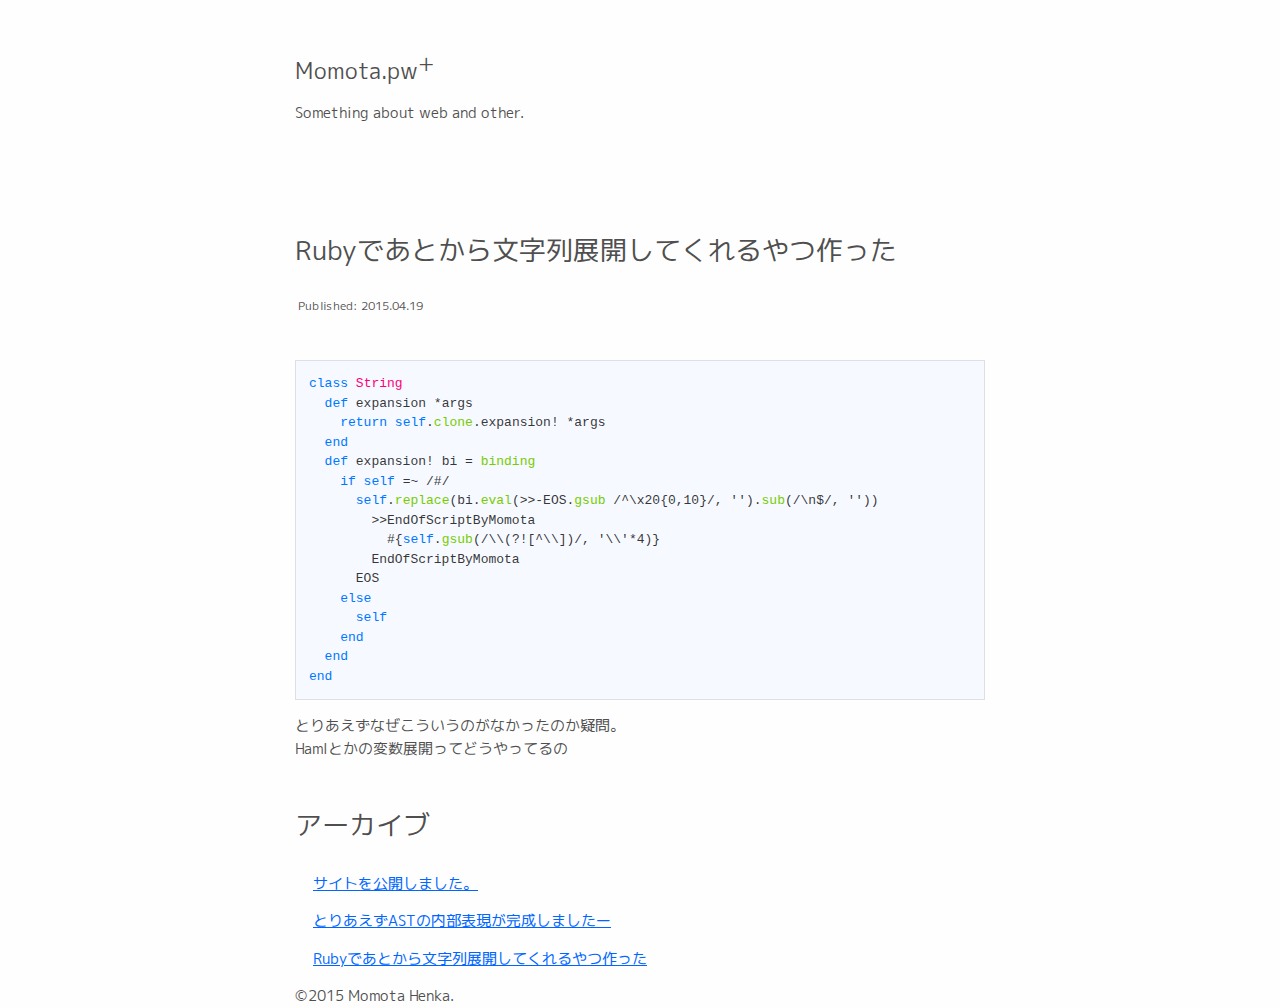
<file: index.html>
<!DOCTYPE html>
<html>
  <head>
    <meta charset="utf-8" />
    <title>Momota.pw&#8314;</title>
    <link rel="stylesheet" href="style.css" />
    <meta name="theme-color" content="#00ff00">
  </head>
  <body>
    <header class="global-header">
      <h1 class="title"><a href="index.html">Momota.pw<sup>+</sup></a></h1>
      <p>Something about web and other.</p>
    </header>
    <article class="main">
      <header>
        <h2>Rubyであとから文字列展開してくれるやつ作った</h2>
        <dl>
          <dt>Published</dt>
          <dd><time datetime="2015-04-19">2015.04.19</time></dd>
        </dl>
      </header>
      <main>
        <pre><code class="language-Ruby"
          ><b class="blue">class</b> <b class="red">String</b><br
         />  <b class="blue">def</b> expansion *args<br
         />    <b class="blue">return self</b>.<b class="green">clone</b>.expansion! *args<br
         />  <b class="blue">end</b><br
         />  <b class="blue">def</b> expansion! bi = <b class="green">binding</b><br
         />    <b class="blue">if self</b> =~ /#/<br
         />      <b class="blue">self</b>.<b class="green">replace</b><!--
        -->(bi.<b class="green">eval</b>(&gt;&gt;-EOS.<!--
        --><b class="green">gsub</b> /^\x20{0,10}/, '').<b class="green">sub</b>(/\n$/, ''))<br
         />        &gt;&gt;EndOfScriptByMomota<br
         />          #{<b class="blue">self</b>.<b class="green">gsub</b>(/\\(?![^\\])/, '\\'*4)}<br
         />        EndOfScriptByMomota<br
         />      EOS<br
         />    <b class="blue">else</b><br
         />      <b class="blue">self</b><br
         />    <b class="blue">end</b><br
         />  <b class="blue">end</b><br
         /><b class="blue">end</b></code></pre>
        <p>とりあえずなぜこういうのがなかったのか疑問。<br />
        Hamlとかの変数展開ってどうやってるの</p>
      </main>
    </article>
    <nav>
      <h2>アーカイブ</h2>
      <ul>
        <li><a href="2015-04-01.html">サイトを公開しました。</a></li>
        <li><a href="2015-04-01-2.html">とりあえずASTの内部表現が完成しましたー</a></li>
        <li><a href="2015-04-19.html">Rubyであとから文字列展開してくれるやつ作った</a></li>
      </ul>
    </nav>
    <footer>©2015 Momota Henka.</footer>
  </body>
</html>
</file>
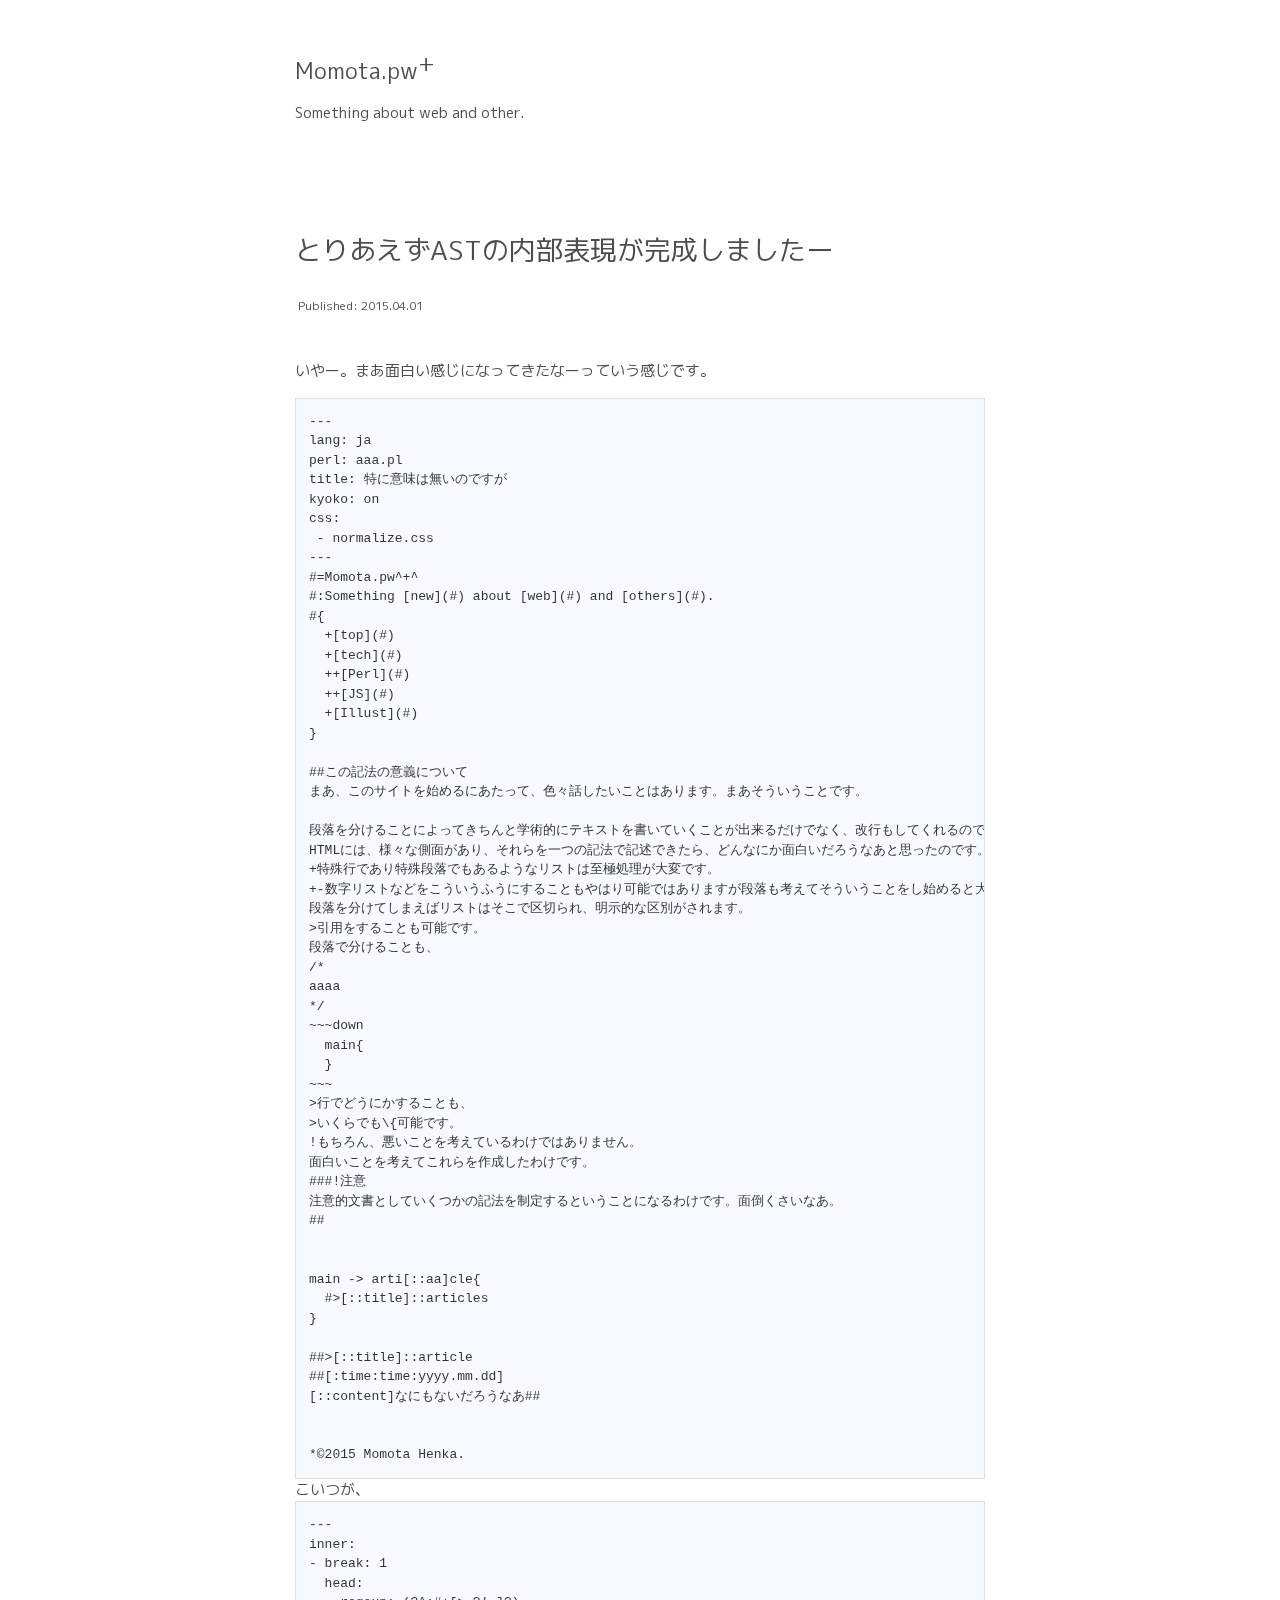
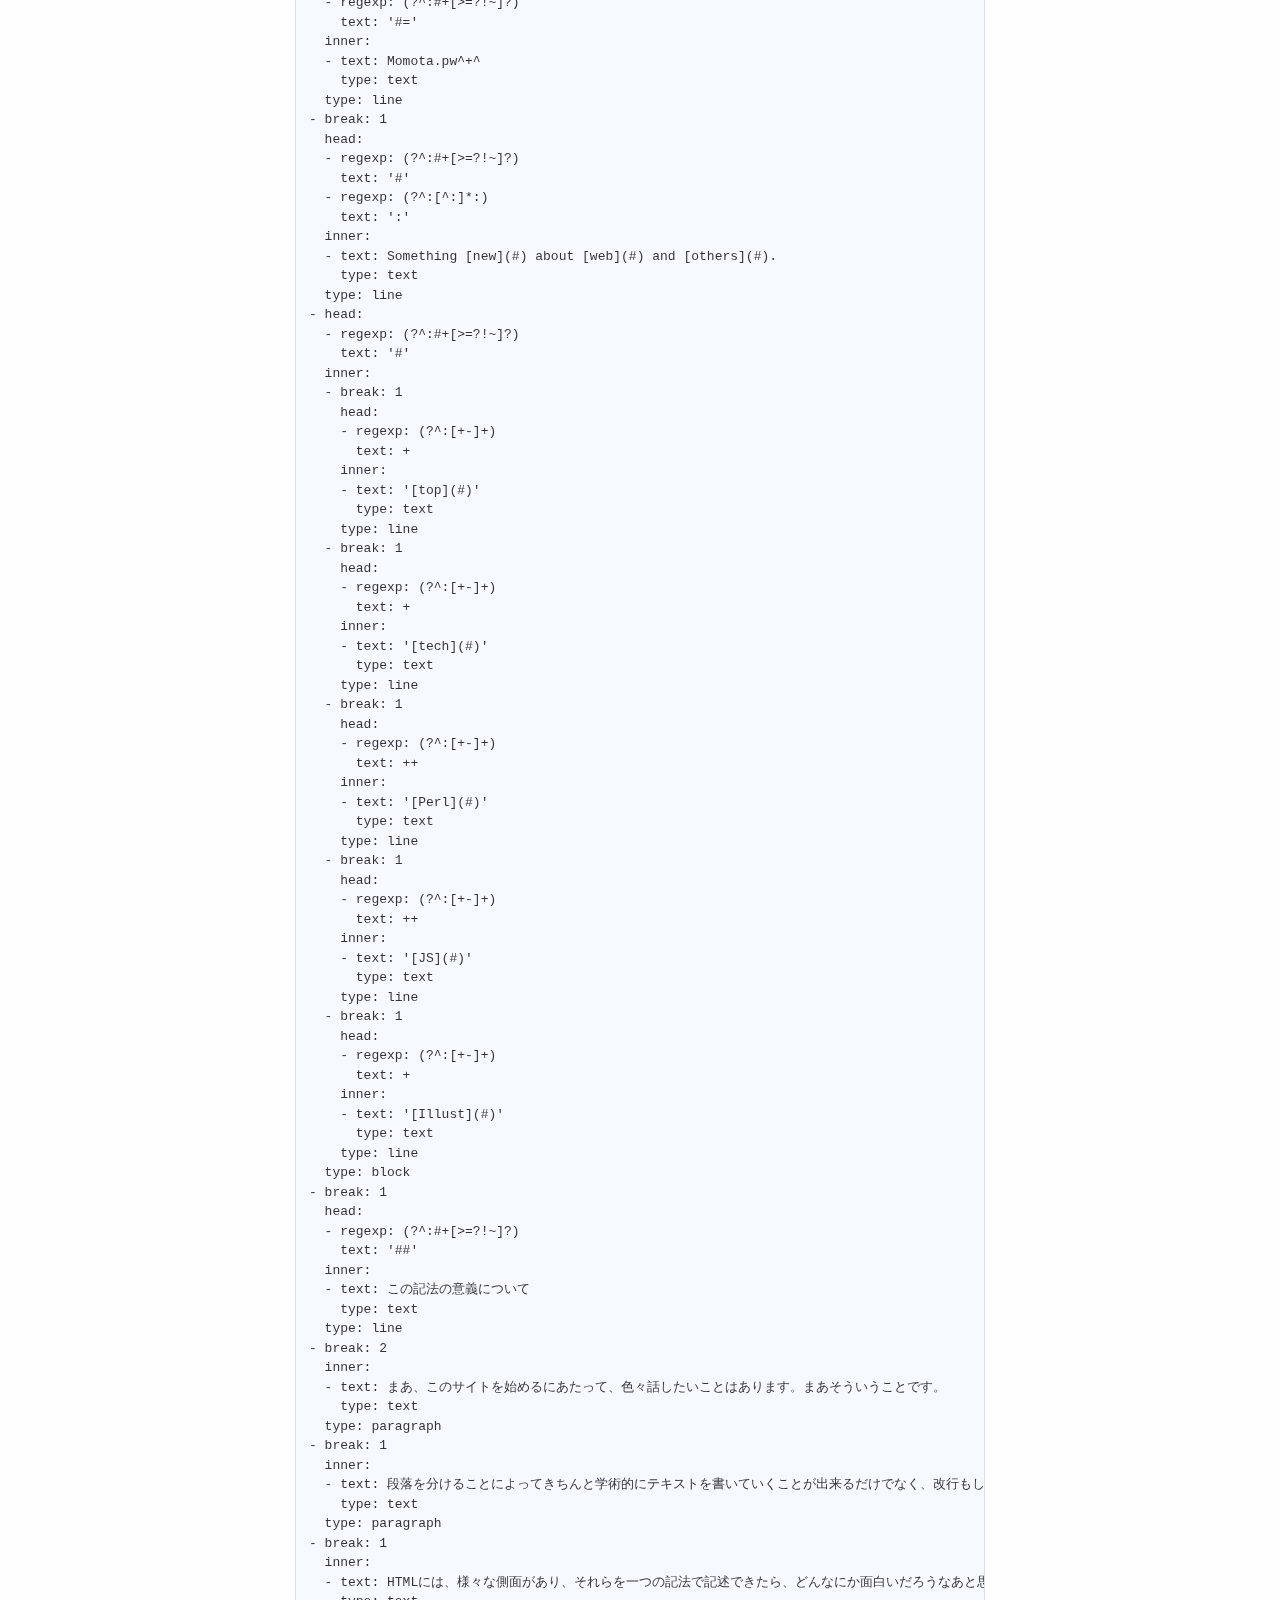
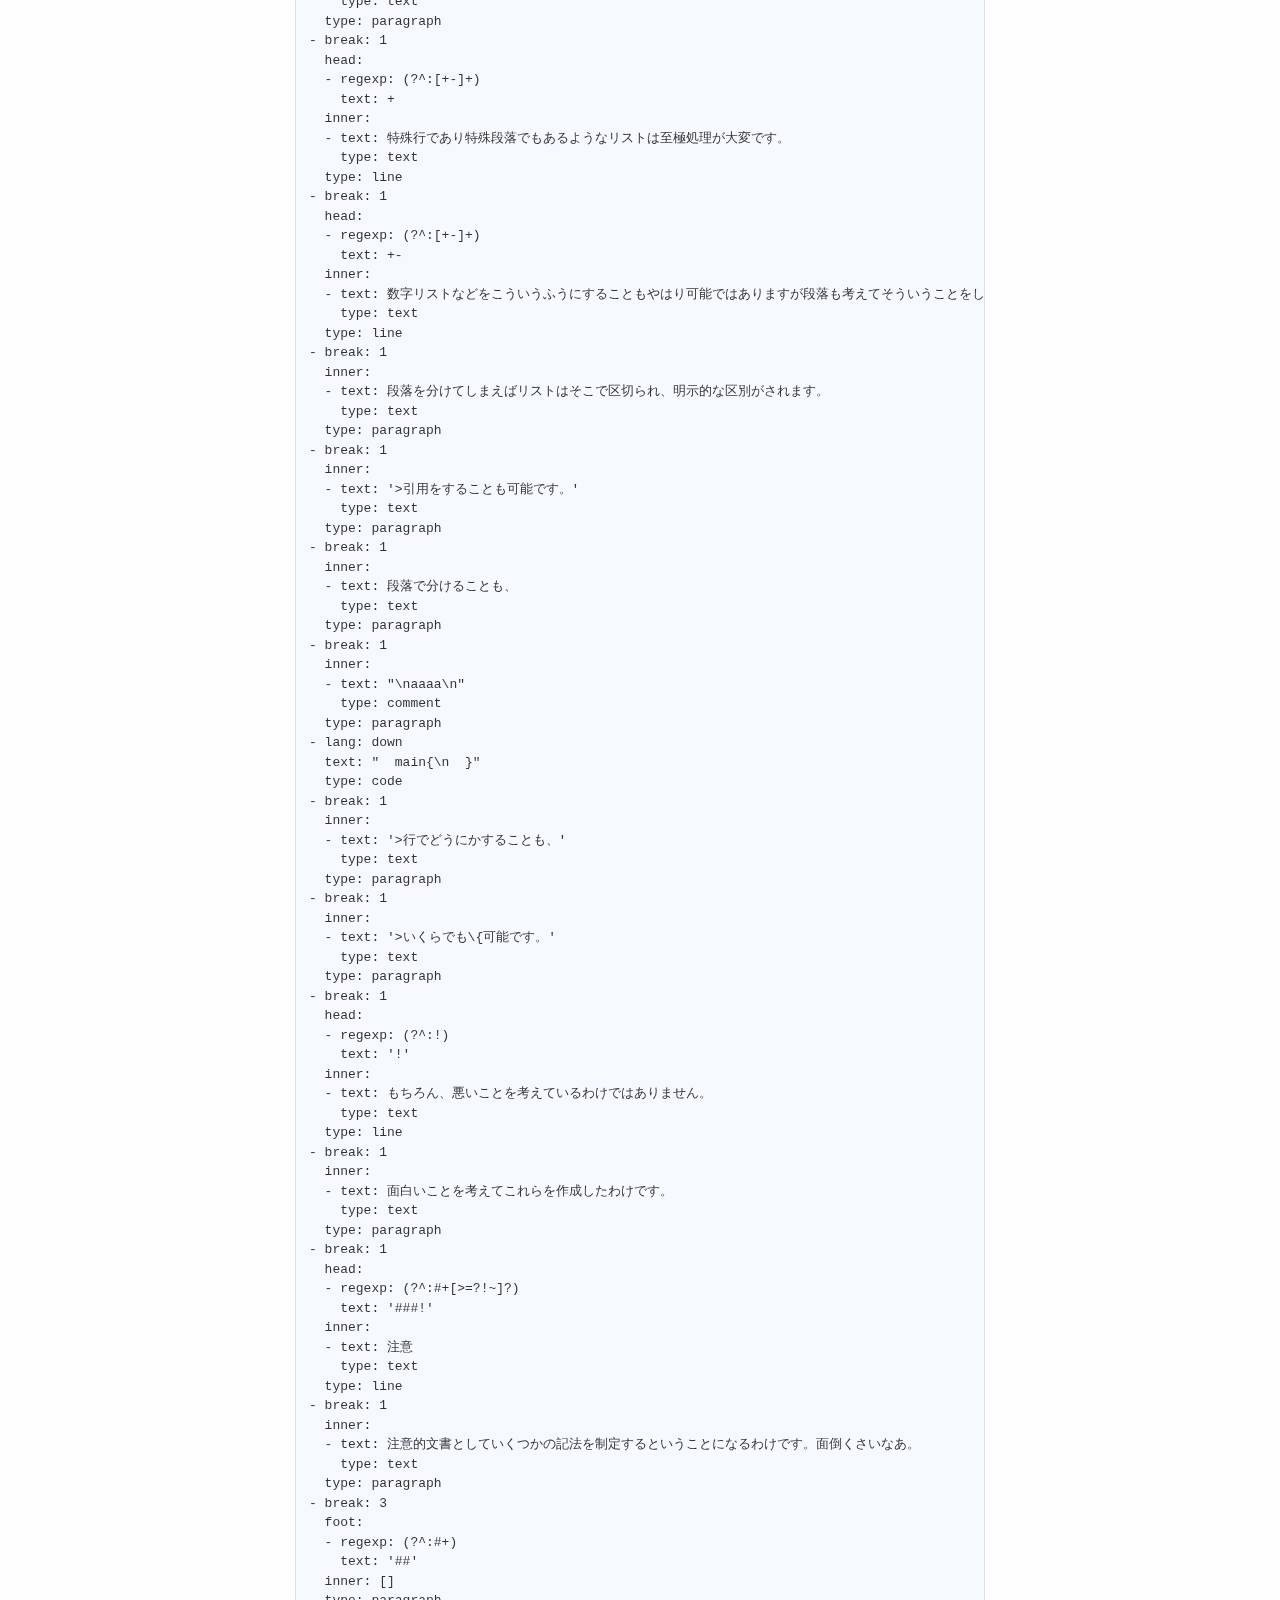
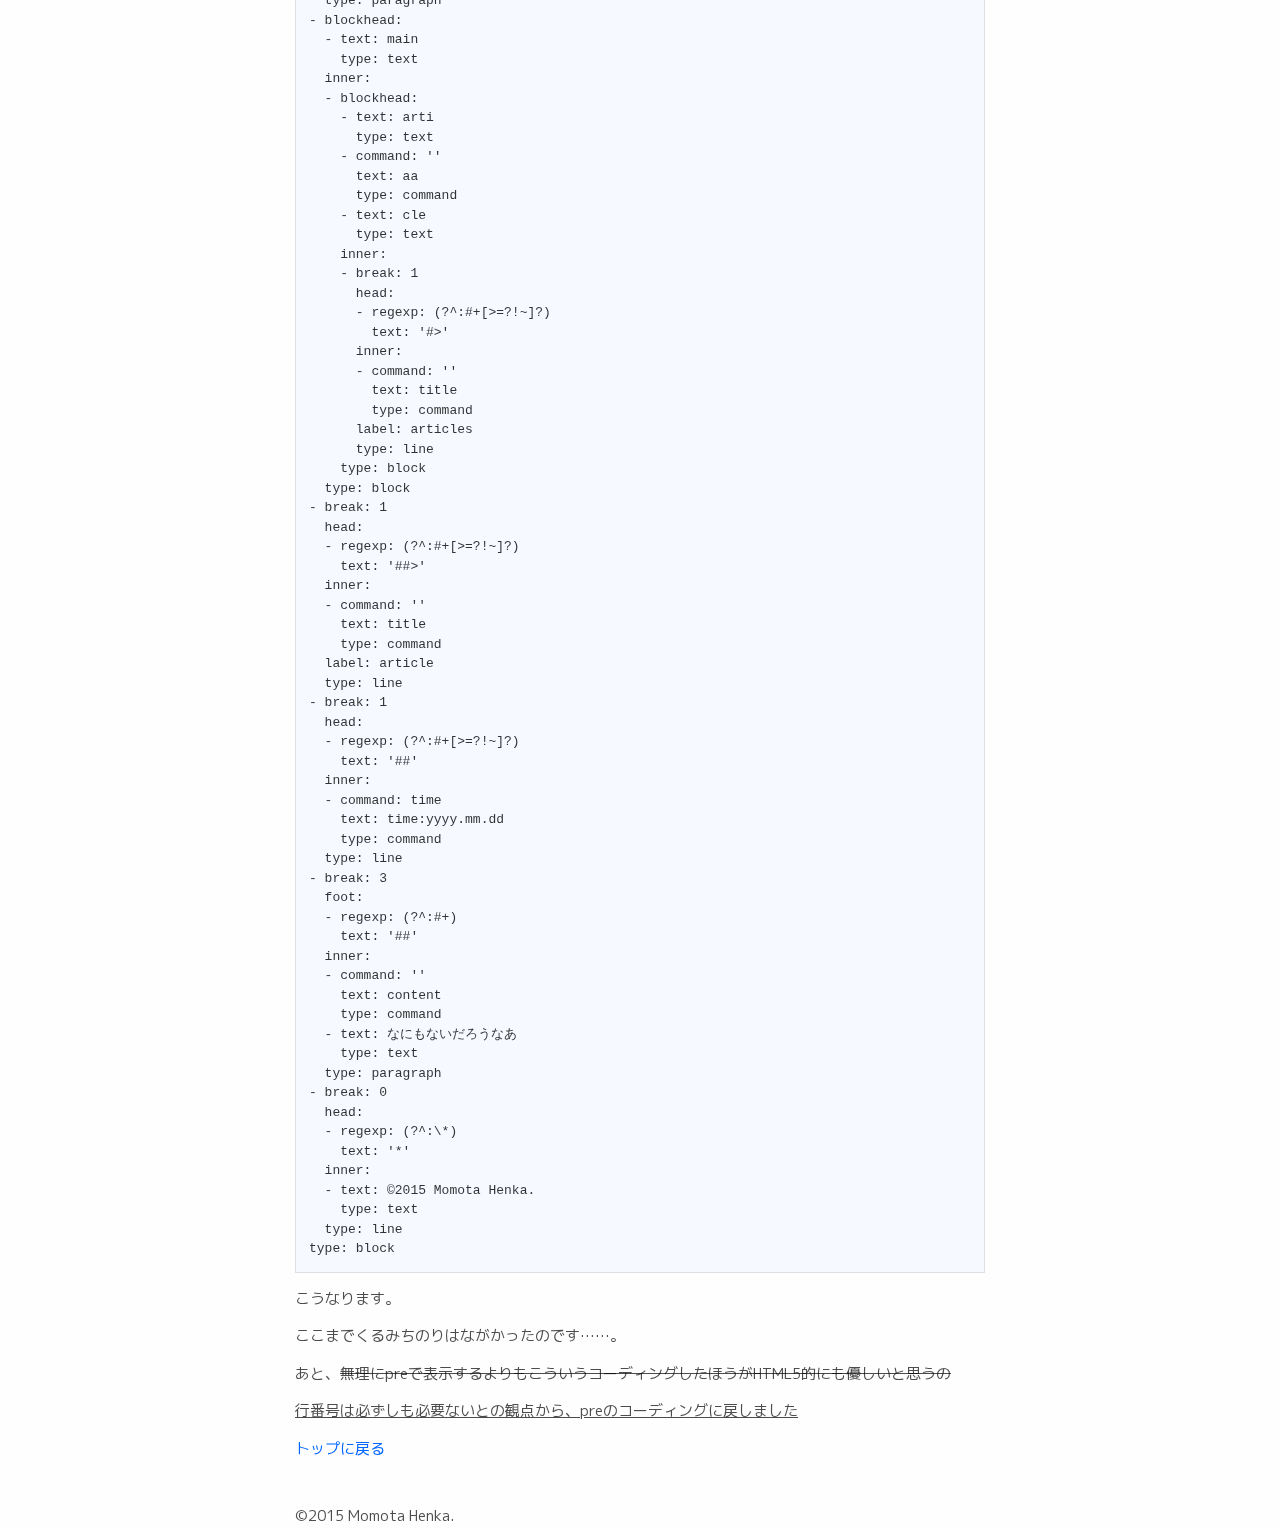
<file: 2015-04-01-2.html>
<!DOCTYPE html>
<html>
  <head>
    <meta charset="utf-8"  />
    <title>とりあえずASTの内部表現が完成しましたー - Momota.pw&#8314;</title>
    <link rel="stylesheet" href="style.css"  />
  </head>
  <body>
    <header class="global-header">
      <h1 class="title"><a href="index.html">Momota.pw<sup>+</sup></a></h1>
      <p>Something about web and other.</p>
    </header>
    <article class="main">
      <header>
        <h2>とりあえずASTの内部表現が完成しましたー</h2>
        <dl>
          <dt>Published</dt>
          <dd><time datetime="2015-04-01">2015.04.01</time></dd>
        </dl>
      </header>
      <main>
        <p>いやー。まあ面白い感じになってきたなーっていう感じです。</p>
        <pre><code
          >---<br
         />lang: ja<br
         />perl: aaa.pl<br
         />title: 特に意味は無いのですが<br
         />kyoko: on<br
         />css:<br
         /> - normalize.css<br
         />---<br
         />#=Momota.pw^+^<br
         />#:Something [new](#) about [web](#) and [others](#).<br
         />#{<br
         />  +[top](#)<br
         />  +[tech](#)<br
         />  ++[Perl](#)<br
         />  ++[JS](#)<br
         />  +[Illust](#)<br
         />}<br
         /><br
         />##この記法の意義について<br
         />まあ、このサイトを始めるにあたって、色々話したいことはあります。まあそういうことです。<br
         /><br
         />段落を分けることによってきちんと学術的にテキストを書いていくことが出来るだけでなく、改行もしてくれるので日本語的なサポートが可能になります。<br
         />HTMLには、様々な側面があり、それらを一つの記法で記述できたら、どんなにか面白いだろうなあと思ったのです。<br
         />+特殊行であり特殊段落でもあるようなリストは至極処理が大変です。<br
         />+-数字リストなどをこういうふうにすることもやはり可能ではありますが段落も考えてそういうことをし始めると大変になります。<br
         />段落を分けてしまえばリストはそこで区切られ、明示的な区別がされます。<br
         />&gt;引用をすることも可能です。<br
         />段落で分けることも、<br
         />/*<br
         />aaaa<br
         />*/<br
         />~~~down<br
         />  main{<br
         />  }<br
         />~~~<br
         />&gt;行でどうにかすることも、<br
         />&gt;いくらでも\{可能です。<br
         />!もちろん、悪いことを考えているわけではありません。<br
         />面白いことを考えてこれらを作成したわけです。<br
         />###!注意<br
         />注意的文書としていくつかの記法を制定するということになるわけです。面倒くさいなあ。<br
         />##<br
         /><br
         /><br
         />main -&gt; arti[::aa]cle{<br
         />  #&gt;[::title]::articles<br
         />}<br
         /><br
         />##&gt;[::title]::article<br
         />##[:time:time:yyyy.mm.dd]<br
         />[::content]なにもないだろうなあ##<br
         /><br
         /><br
         />*©2015 Momota Henka.</code></pre>
        こいつが、
        <pre><samp
          >---<br
         />inner:<br
         />- break: 1<br
         />  head:<br
         />  - regexp: (?^:#+[&gt;=?!~]?)<br
         />    text: '#='<br
         />  inner:<br
         />  - text: Momota.pw^+^<br
         />    type: text<br
         />  type: line<br
         />- break: 1<br
         />  head:<br
         />  - regexp: (?^:#+[&gt;=?!~]?)<br
         />    text: '#'<br
         />  - regexp: (?^:[^:]*:)<br
         />    text: ':'<br
         />  inner:<br
         />  - text: Something [new](#) about [web](#) and [others](#).<br
         />    type: text<br
         />  type: line<br
         />- head:<br
         />  - regexp: (?^:#+[&gt;=?!~]?)<br
         />    text: '#'<br
         />  inner:<br
         />  - break: 1<br
         />    head:<br
         />    - regexp: (?^:[+-]+)<br
         />      text: +<br
         />    inner:<br
         />    - text: '[top](#)'<br
         />      type: text<br
         />    type: line<br
         />  - break: 1<br
         />    head:<br
         />    - regexp: (?^:[+-]+)<br
         />      text: +<br
         />    inner:<br
         />    - text: '[tech](#)'<br
         />      type: text<br
         />    type: line<br
         />  - break: 1<br
         />    head:<br
         />    - regexp: (?^:[+-]+)<br
         />      text: ++<br
         />    inner:<br
         />    - text: '[Perl](#)'<br
         />      type: text<br
         />    type: line<br
         />  - break: 1<br
         />    head:<br
         />    - regexp: (?^:[+-]+)<br
         />      text: ++<br
         />    inner:<br
         />    - text: '[JS](#)'<br
         />      type: text<br
         />    type: line<br
         />  - break: 1<br
         />    head:<br
         />    - regexp: (?^:[+-]+)<br
         />      text: +<br
         />    inner:<br
         />    - text: '[Illust](#)'<br
         />      type: text<br
         />    type: line<br
         />  type: block<br
         />- break: 1<br
         />  head:<br
         />  - regexp: (?^:#+[&gt;=?!~]?)<br
         />    text: '##'<br
         />  inner:<br
         />  - text: この記法の意義について<br
         />    type: text<br
         />  type: line<br
         />- break: 2<br
         />  inner:<br
         />  - text: まあ、このサイトを始めるにあたって、色々話したいことはあります。まあそういうことです。<br
         />    type: text<br
         />  type: paragraph<br
         />- break: 1<br
         />  inner:<br
         />  - text: 段落を分けることによってきちんと学術的にテキストを書いていくことが出来るだけでなく、改行もしてくれるので日本語的なサポートが可能になります。<br
         />    type: text<br
         />  type: paragraph<br
         />- break: 1<br
         />  inner:<br
         />  - text: HTMLには、様々な側面があり、それらを一つの記法で記述できたら、どんなにか面白いだろうなあと思ったのです。<br
         />    type: text<br
         />  type: paragraph<br
         />- break: 1<br
         />  head:<br
         />  - regexp: (?^:[+-]+)<br
         />    text: +<br
         />  inner:<br
         />  - text: 特殊行であり特殊段落でもあるようなリストは至極処理が大変です。<br
         />    type: text<br
         />  type: line<br
         />- break: 1<br
         />  head:<br
         />  - regexp: (?^:[+-]+)<br
         />    text: +-<br
         />  inner:<br
         />  - text: 数字リストなどをこういうふうにすることもやはり可能ではありますが段落も考えてそういうことをし始めると大変になります。<br
         />    type: text<br
         />  type: line<br
         />- break: 1<br
         />  inner:<br
         />  - text: 段落を分けてしまえばリストはそこで区切られ、明示的な区別がされます。<br
         />    type: text<br
         />  type: paragraph<br
         />- break: 1<br
         />  inner:<br
         />  - text: '&gt;引用をすることも可能です。'<br
         />    type: text<br
         />  type: paragraph<br
         />- break: 1<br
         />  inner:<br
         />  - text: 段落で分けることも、<br
         />    type: text<br
         />  type: paragraph<br
         />- break: 1<br
         />  inner:<br
         />  - text: "\naaaa\n"<br
         />    type: comment<br
         />  type: paragraph<br
         />- lang: down<br
         />  text: "  main{\n  }"<br
         />  type: code<br
         />- break: 1<br
         />  inner:<br
         />  - text: '&gt;行でどうにかすることも、'<br
         />    type: text<br
         />  type: paragraph<br
         />- break: 1<br
         />  inner:<br
         />  - text: '&gt;いくらでも\{可能です。'<br
         />    type: text<br
         />  type: paragraph<br
         />- break: 1<br
         />  head:<br
         />  - regexp: (?^:!)<br
         />    text: '!'<br
         />  inner:<br
         />  - text: もちろん、悪いことを考えているわけではありません。<br
         />    type: text<br
         />  type: line<br
         />- break: 1<br
         />  inner:<br
         />  - text: 面白いことを考えてこれらを作成したわけです。<br
         />    type: text<br
         />  type: paragraph<br
         />- break: 1<br
         />  head:<br
         />  - regexp: (?^:#+[&gt;=?!~]?)<br
         />    text: '###!'<br
         />  inner:<br
         />  - text: 注意<br
         />    type: text<br
         />  type: line<br
         />- break: 1<br
         />  inner:<br
         />  - text: 注意的文書としていくつかの記法を制定するということになるわけです。面倒くさいなあ。<br
         />    type: text<br
         />  type: paragraph<br
         />- break: 3<br
         />  foot:<br
         />  - regexp: (?^:#+)<br
         />    text: '##'<br
         />  inner: []<br
         />  type: paragraph<br
         />- blockhead:<br
         />  - text: main<br
         />    type: text<br
         />  inner:<br
         />  - blockhead:<br
         />    - text: arti<br
         />      type: text<br
         />    - command: ''<br
         />      text: aa<br
         />      type: command<br
         />    - text: cle<br
         />      type: text<br
         />    inner:<br
         />    - break: 1<br
         />      head:<br
         />      - regexp: (?^:#+[&gt;=?!~]?)<br
         />        text: '#&gt;'<br
         />      inner:<br
         />      - command: ''<br
         />        text: title<br
         />        type: command<br
         />      label: articles<br
         />      type: line<br
         />    type: block<br
         />  type: block<br
         />- break: 1<br
         />  head:<br
         />  - regexp: (?^:#+[&gt;=?!~]?)<br
         />    text: '##&gt;'<br
         />  inner:<br
         />  - command: ''<br
         />    text: title<br
         />    type: command<br
         />  label: article<br
         />  type: line<br
         />- break: 1<br
         />  head:<br
         />  - regexp: (?^:#+[&gt;=?!~]?)<br
         />    text: '##'<br
         />  inner:<br
         />  - command: time<br
         />    text: time:yyyy.mm.dd<br
         />    type: command<br
         />  type: line<br
         />- break: 3<br
         />  foot:<br
         />  - regexp: (?^:#+)<br
         />    text: '##'<br
         />  inner:<br
         />  - command: ''<br
         />    text: content<br
         />    type: command<br
         />  - text: なにもないだろうなあ<br
         />    type: text<br
         />  type: paragraph<br
         />- break: 0<br
         />  head:<br
         />  - regexp: (?^:\*)<br
         />    text: '*'<br
         />  inner:<br
         />  - text: ©2015 Momota Henka.<br
         />    type: text<br
         />  type: line<br
         />type: block</samp></pre>
        <p>こうなります。</p>
        <p>ここまでくるみちのりはながかったのです……。</p>
        <p>あと、<del datetime="2015-08-21">無理にpreで表示するよりもこういうコーディングしたほうがHTML5的にも優しいと思うの</del></p>
        <p><ins datetime="2015-08-21">行番号は必ずしも必要ないとの観点から、preのコーディングに戻しました</ins></p>
      </main>
      <footer><a href="index.html">トップに戻る</a></footer>
    </article>
    <footer>©2015 Momota Henka.</footer>
  </body>
</html>
</file>
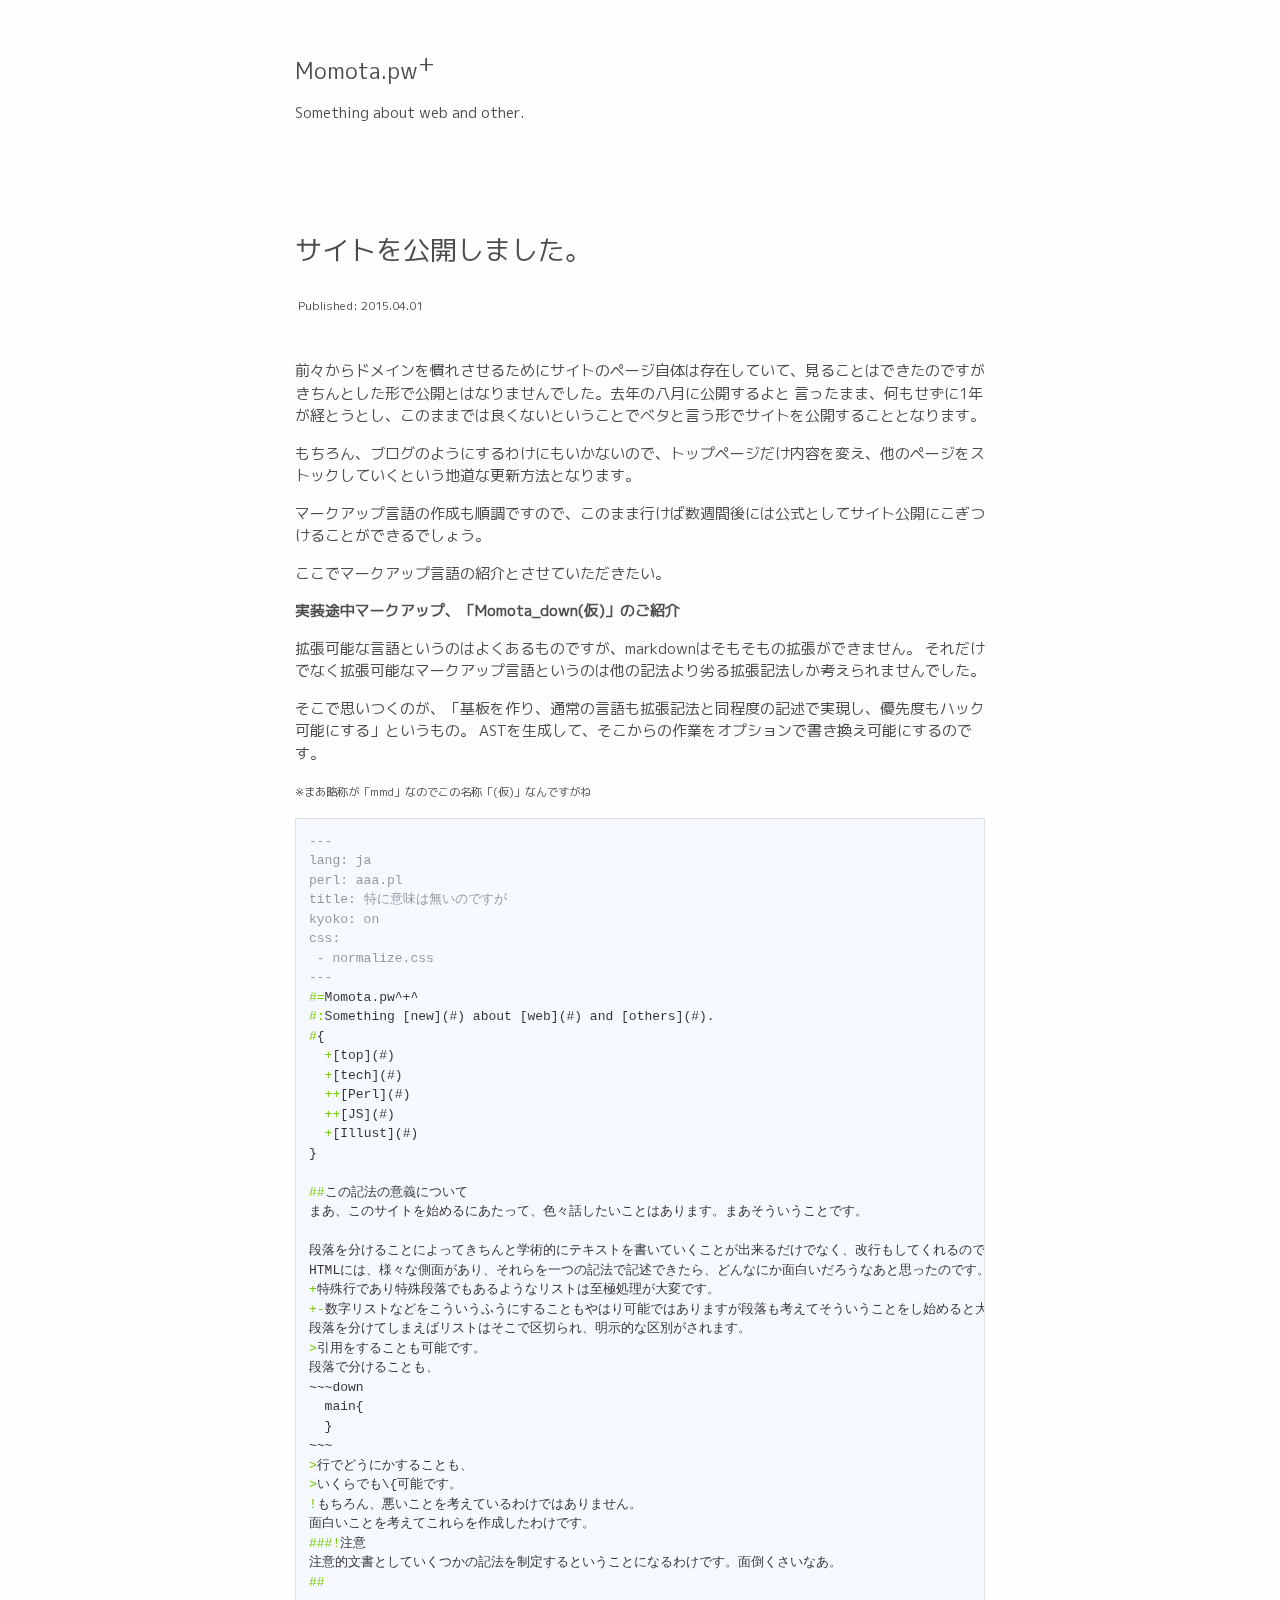
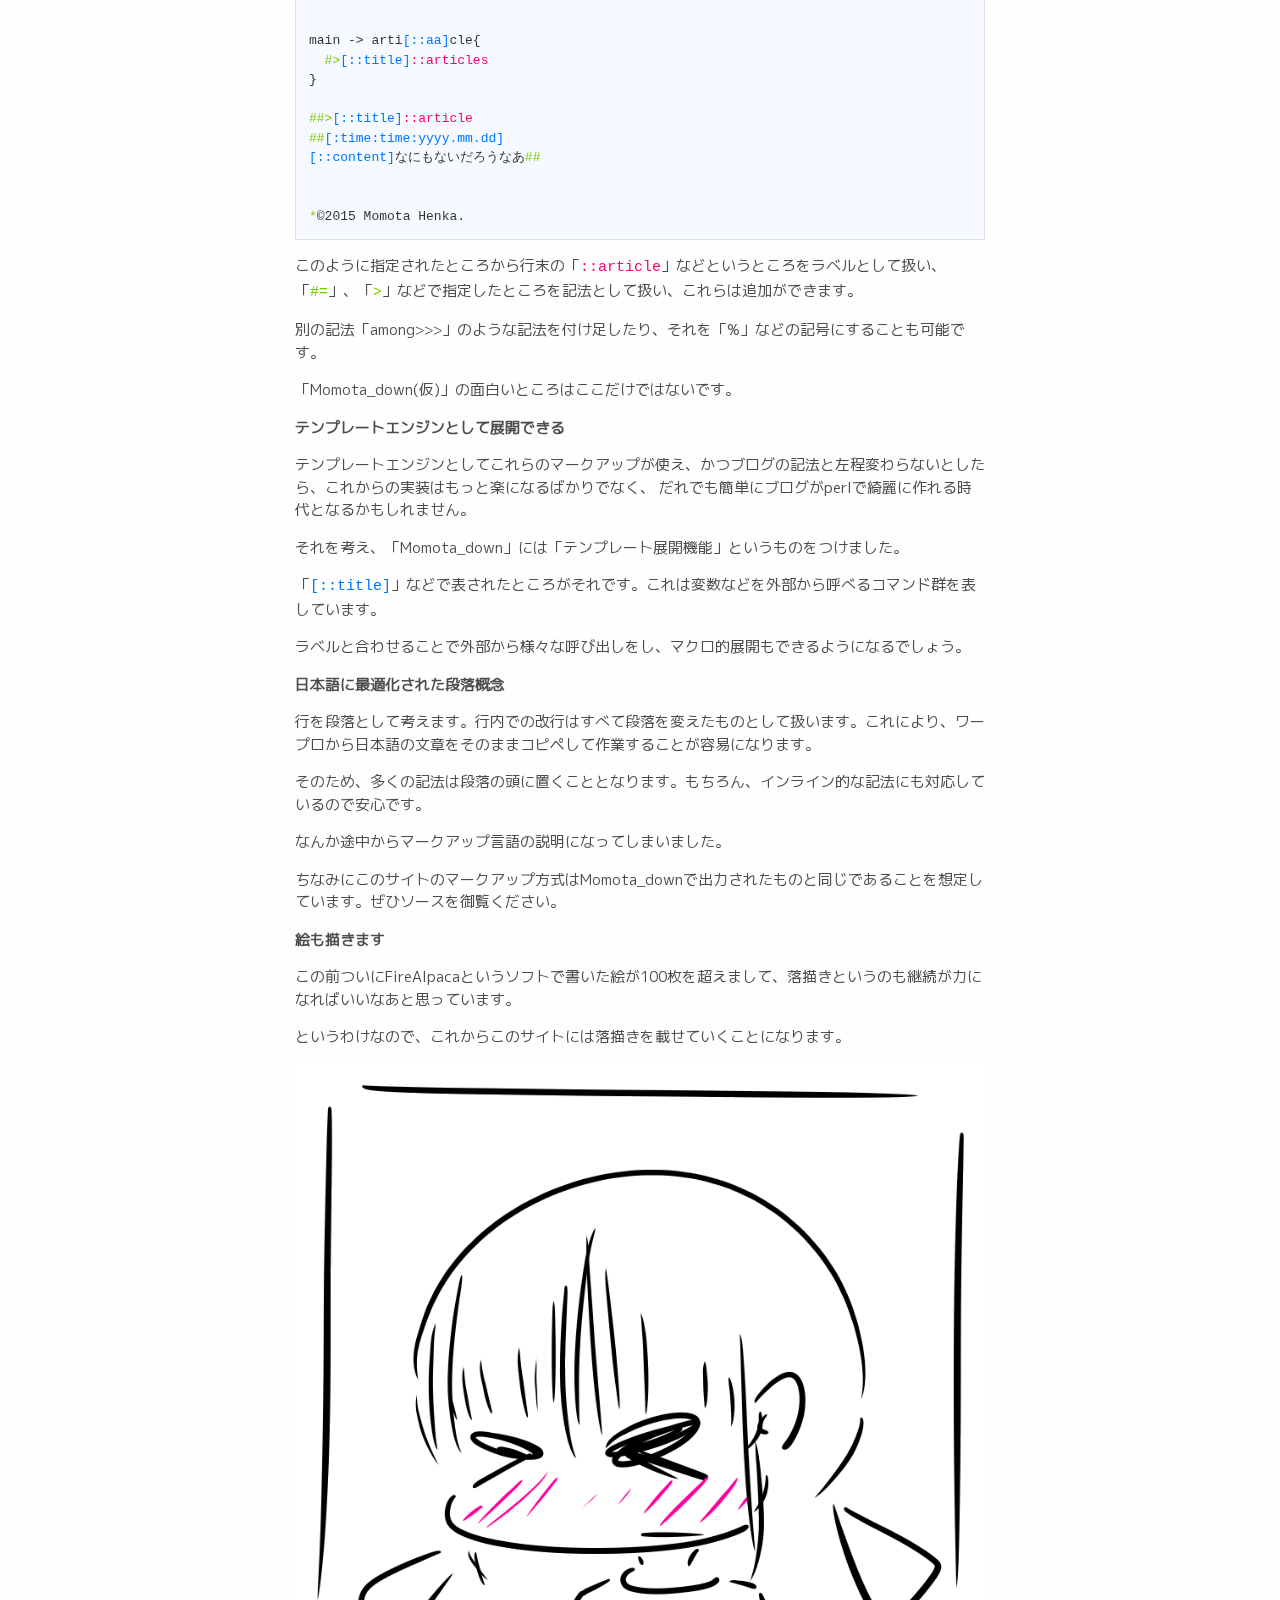
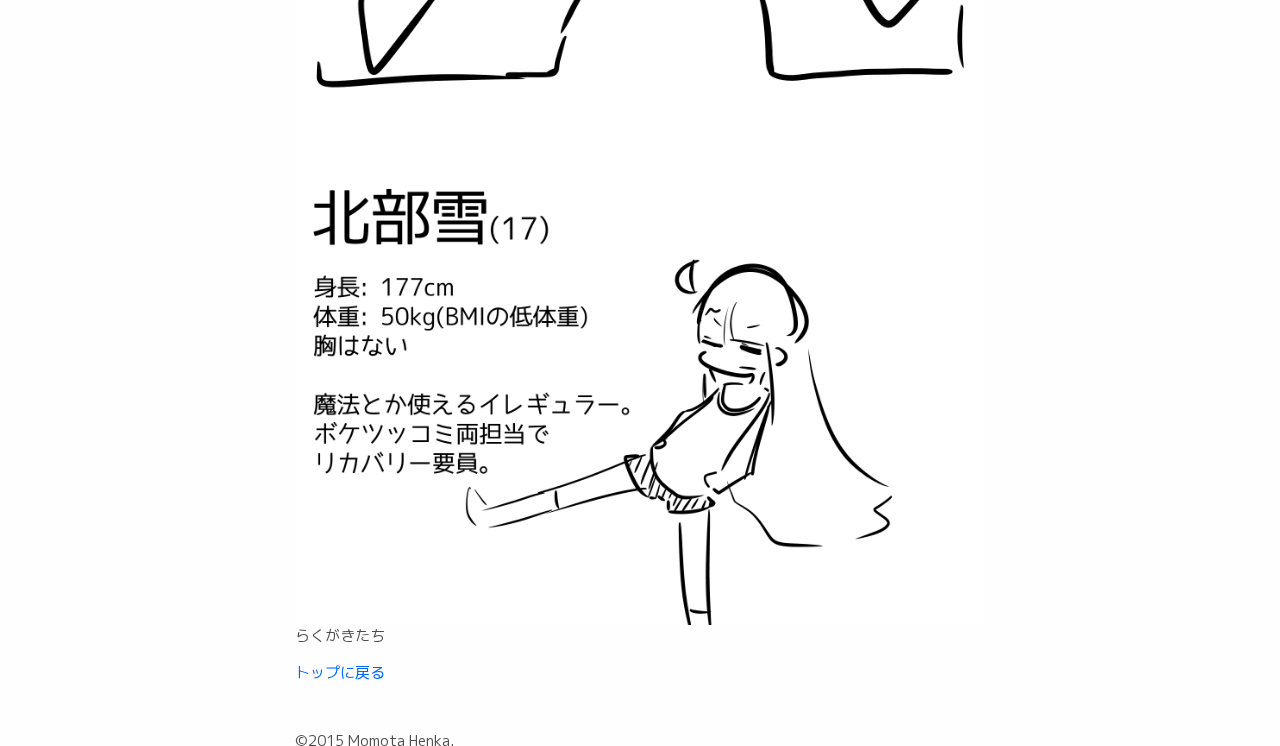
<file: 2015-04-01.html>
<!doctype html>
<html>
  <head>
    <meta charset="utf-8" />
    <title>サイトを公開しました。 - Momota.pw&#8314;</title>
    <link rel="stylesheet" href="style.css" />
  </head>
  <body>
    <header class="global-header">
      <h1 class="title"><a href="index.html">Momota.pw<sup>+</sup></a></h1>
      <p>Something about web and other.</p>
    </header>
    <article class="main">
      <header>
        <h2>サイトを公開しました。</h2>
        <dl>
          <dt>Published</dt>
          <dd><time datetime="2015-04-01">2015.04.01</time></dd>
        </dl>
      </header>
      <main>
        <p>前々からドメインを慣れさせるためにサイトのページ自体は存在していて、見ることはできたのですがきちんとした形で公開とはなりませんでした。去年の八月に公開するよと
        言ったまま、何もせずに1年が経とうとし、このままでは良くないということでベタと言う形でサイトを公開することとなります。</p>
        <p>もちろん、ブログのようにするわけにもいかないので、トップページだけ内容を変え、他のページをストックしていくという地道な更新方法となります。</p>
        <p>マークアップ言語の作成も順調ですので、このまま行けば数週間後には公式としてサイト公開にこぎつけることができるでしょう。</p>
        <p>ここでマークアップ言語の紹介とさせていただきたい。</p>
        <section>
          <h3>実装途中マークアップ、「Momota_down(仮)」のご紹介</h3>
          <p>拡張可能な言語というのはよくあるものですが、markdownはそもそもの拡張ができません。
          それだけでなく拡張可能なマークアップ言語というのは他の記法より劣る拡張記法しか考えられませんでした。</p>
          <p>そこで思いつくのが、「基板を作り、通常の言語も拡張記法と同程度の記述で実現し、優先度もハック可能にする」というもの。
          ASTを生成して、そこからの作業をオプションで書き換え可能にするのです。</p>
          <p><small>※まあ略称が「mmd」なのでこの名称「(仮)」なんですがね</small></p>
          <pre><code><b class=mark
            >---<br
           />lang: ja<br
           />perl: aaa.pl<br
           />title: 特に意味は無いのですが<br
           />kyoko: on<br
           />css:<br
           /> - normalize.css<br
           />---</b><br
           /><b class=green>#=</b>Momota.pw^+^<br
           /><b class=green>#:</b>Something [new](#) about [web](#) and [others](#).<br
           /><b class=green>#</b>{<br
           />  <b class=green>+</b>[top](#)<br
           />  <b class=green>+</b>[tech](#)<br
           />  <b class=green>++</b>[Perl](#)<br
           />  <b class=green>++</b>[JS](#)<br
           />  <b class=green>+</b>[Illust](#)<br
           />}<br
           /><br
           /><b class=green>##</b>この記法の意義について<br
           />まあ、このサイトを始めるにあたって、色々話したいことはあります。まあそういうことです。<br
           /><br
           />段落を分けることによってきちんと学術的にテキストを書いていくことが出来るだけでなく、改行もしてくれるので日本語的なサポートが可能になります。<br
           />HTMLには、様々な側面があり、それらを一つの記法で記述できたら、どんなにか面白いだろうなあと思ったのです。<br
           /><b class=green>+</b>特殊行であり特殊段落でもあるようなリストは至極処理が大変です。<br
           /><b class=green>+-</b>数字リストなどをこういうふうにすることもやはり可能ではありますが段落も考えてそういうことをし始めると大変になります。<br
           />段落を分けてしまえばリストはそこで区切られ、明示的な区別がされます。<br
           /><b class=green>></b>引用をすることも可能です。<br
           />段落で分けることも、<br
           />~~~down<br
           />  main{<br
           />  }<br
           />~~~<br
           /><b class=green>></b>行でどうにかすることも、<br
           /><b class=green>></b>いくらでも\{可能です。<br
           /><b class=green>!</b>もちろん、悪いことを考えているわけではありません。<br
           />面白いことを考えてこれらを作成したわけです。<br
           /><b class=green>###!</b>注意<br
           />注意的文書としていくつかの記法を制定するということになるわけです。面倒くさいなあ。<br
           /><b class=green>##</b><br
           /><br
           /><br
           />main -> arti<b class=blue>[::aa]</b>cle{<br
           />  <b class=green>#></b><b class=blue>[::title]</b><b class=red>::articles</b><br
           />}<br
           /><br
           /><b class=green>##></b><b class=blue>[::title]</b><b class=red>::article</b><br
           /><b class=green>##</b><b class=blue>[:time:time:yyyy.mm.dd]</b><br
           /><b class=blue>[::content]</b>なにもないだろうなあ<b class=green>##</b><br
           /><br
           /><br
           /><b class=green>*</b>©2015 Momota Henka.</code></pre>
          <p>このように指定されたところから行末の「<code class=red>::article</code>」などというところをラベルとして扱い、
          「<code class=green>#=</code>」、「<code class=green>></code>」などで指定したところを記法として扱い、これらは追加ができます。</p>
          <p>別の記法「among>>>」のような記法を付け足したり、それを「%」などの記号にすることも可能です。</p>
          <p>「Momota_down(仮)」の面白いところはここだけではないです。</p>
          <section>
            <h4>テンプレートエンジンとして展開できる</h4>
            <p>テンプレートエンジンとしてこれらのマークアップが使え、かつブログの記法と左程変わらないとしたら、これからの実装はもっと楽になるばかりでなく、
            だれでも簡単にブログがperlで綺麗に作れる時代となるかもしれません。</p>
            <p>それを考え、「Momota_down」には「テンプレート展開機能」というものをつけました。</p>
            <p>「<code class=blue>[::title]</code>」などで表されたところがそれです。これは変数などを外部から呼べるコマンド群を表しています。</p>
            <p>ラベルと合わせることで外部から様々な呼び出しをし、マクロ的展開もできるようになるでしょう。</p>
          </section>
          <section>
            <h4>日本語に最適化された段落概念</h4>
            <p>行を段落として考えます。行内での改行はすべて段落を変えたものとして扱います。これにより、ワープロから日本語の文章をそのままコピペして作業することが容易になります。</p>
            <p>そのため、多くの記法は段落の頭に置くこととなります。もちろん、インライン的な記法にも対応しているので安心です。</p>
          </section>
        </section>
        <p>なんか途中からマークアップ言語の説明になってしまいました。</p>
        <p>ちなみにこのサイトのマークアップ方式はMomota_downで出力されたものと同じであることを想定しています。ぜひソースを御覧ください。</p>
        <section>
          <h3>絵も描きます</h3>
          <p>この前ついにFireAlpacaというソフトで書いた絵が100枚を超えまして、落描きというのも継続が力になればいいなあと思っています。</p>
          <p>というわけなので、これからこのサイトには落描きを載せていくことになります。</p>
          <figure>
            <img src=alpaca110.png alt=""  /><img src=alpaca114.png alt="" />
            <figcaption>らくがきたち</figcaption>
          </figure>
        </section>
      </main>
      <footer><a href="index.html">トップに戻る</a></footer>
    </article>
    <footer>©2015 Momota Henka.</footer>
  </body>
</html>
</file>
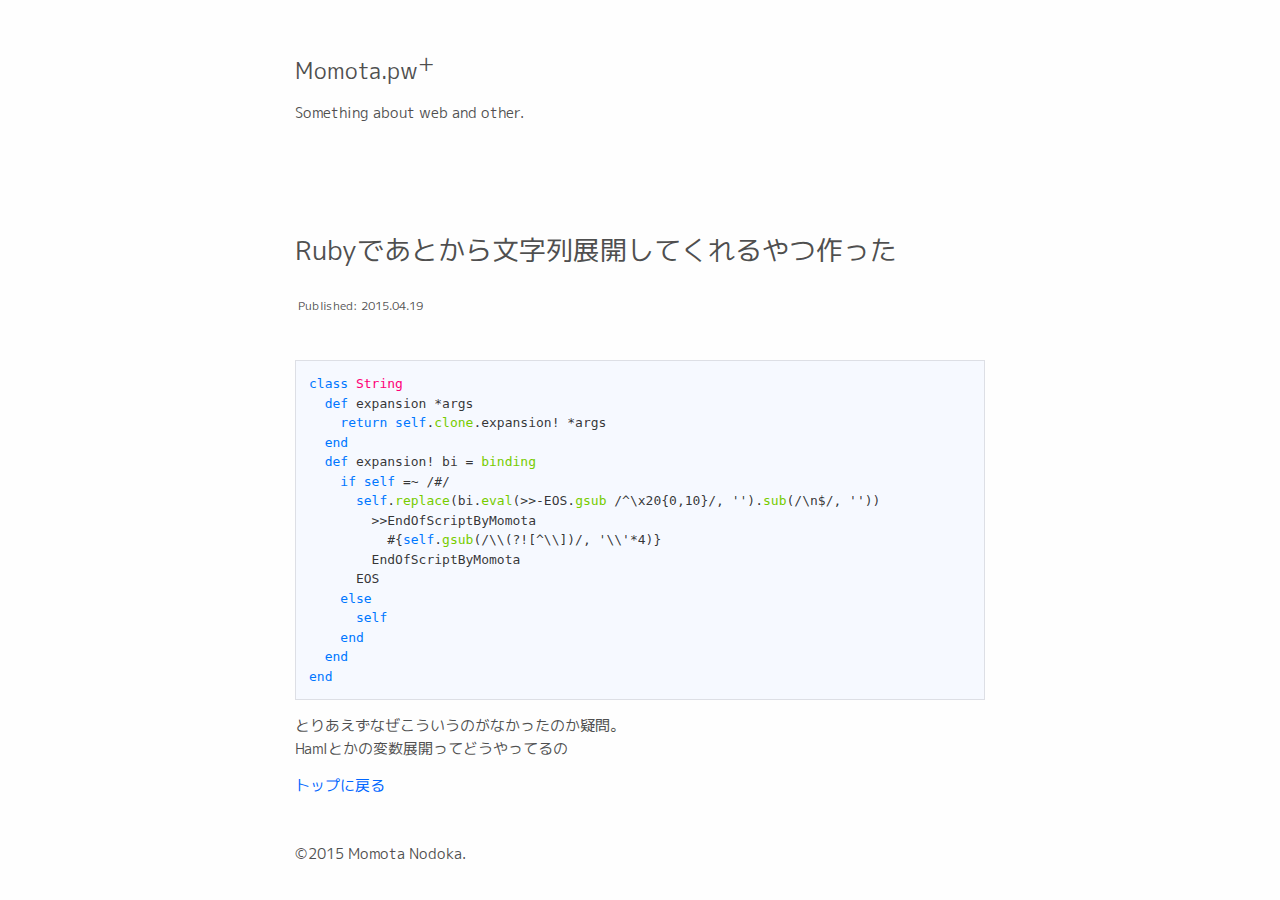
<file: 2015-04-19.html>
<!doctype html>
<html>
  <head>
    <meta charset="utf-8" />
    <title>Rubyであとから文字列展開してくれるやつ作った - Momota.pw&#8314;</title>
    <link rel="stylesheet" href="style.css" />
  </head>
  <body>
    <header class="global-header">
      <h1 class="title"><a href="index.html">Momota.pw<sup>+</sup></a></h1>
      <p>Something about web and other.</p>
    </header>
    <article class="main">
      <header>
        <h2>Rubyであとから文字列展開してくれるやつ作った</h2>
        <dl>
          <dt>Published</dt>
          <dd><time datetime="2015-04-19">2015.04.19</time></dd>
        </dl>
      </header>
      <main>
        <pre><code class="language-Ruby"
          ><b class="blue">class</b> <b class="red">String</b><br
         />  <b class="blue">def</b> expansion *args<br
         />    <b class="blue">return self</b>.<b class="green">clone</b>.expansion! *args<br
         />  <b class="blue">end</b><br
         />  <b class="blue">def</b> expansion! bi = <b class="green">binding</b><br
         />    <b class="blue">if self</b> =~ /#/<br
         />      <b class="blue">self</b>.<b class="green">replace</b><!--
        -->(bi.<b class="green">eval</b>(&gt;&gt;-EOS.<!--
        --><b class="green">gsub</b> /^\x20{0,10}/, '').<b class="green">sub</b>(/\n$/, ''))<br
         />        &gt;&gt;EndOfScriptByMomota<br
         />          #{<b class="blue">self</b>.<b class="green">gsub</b>(/\\(?![^\\])/, '\\'*4)}<br
         />        EndOfScriptByMomota<br
         />      EOS<br
         />    <b class="blue">else</b><br
         />      <b class="blue">self</b><br
         />    <b class="blue">end</b><br
         />  <b class="blue">end</b><br
         /><b class="blue">end</b></code></pre>
        <p>とりあえずなぜこういうのがなかったのか疑問。<br />
        Hamlとかの変数展開ってどうやってるの</p>
      </main>
      <footer><a href="index.html">トップに戻る</a></footer>
    </article>
    <footer>©2015 Momota Nodoka.</footer>
  </body>
</html>
</file>
<file: style.css>
/*! sanitize.css | CC0 Public Domain | github.com/jonathantneal/sanitize.css */
pre,textarea{overflow:auto}
[hidden],audio:not([controls]),template{display:none}
details,main,summary{display:block}
input[type=number]{width:auto}
input[type=search]{-webkit-appearance:textfield}
input[type=search]::-webkit-search-cancel-button,input[type=search]::-webkit-search-decoration{-webkit-appearance:none}
progress{display:inline-block}
small{font-size:75%}
textarea{resize:vertical}
[unselectable]{-webkit-user-select:none;-moz-user-select:none;-ms-user-select:none;user-select:none}
*,::after,::before{box-sizing:inherit;border-style:solid;border-width:0}
*{font-size:inherit;line-height:inherit;margin:0;padding:0}
::after,::before{text-decoration:inherit;vertical-align:inherit}
:root{-ms-overflow-style:-ms-autohiding-scrollbar;overflow-y:scroll;-webkit-text-size-adjust:100%;-ms-text-size-adjust:100%;text-size-adjust:100%;box-sizing:border-box;cursor:default;font:15px/1.5 sans-serif;text-rendering:optimizeLegibility}
a{text-decoration:none}
audio,canvas,iframe,img,svg,video{vertical-align:middle;max-width: 100%;}
button,input,select,textarea{background-color:transparent;color:inherit;font-family:inherit;font-style:inherit;font-weight:inherit;min-height:1.5em}
code,kbd,pre,samp{font-family:monospace,monospace}
ol, ul{margin-left: 1.2em}
nav ol,nav ul{list-style:none}
select{-moz-appearance:none;-webkit-appearance:none}
select::-ms-expand{display:none}
select::-ms-value{color:currentColor}
table{border-collapse:collapse;border-spacing:0}
::-moz-selection{background-color:#B3D4FC;text-shadow:none}
::selection{background-color:#B3D4FC;text-shadow:none}
@media screen{[hidden~=screen]{display:inherit}
[hidden~=screen]:not(:active):not(:focus):not(:target){clip:rect(0 0 0 0)!important;position:absolute!important}
}
@font-face{font-family:mcr;src:url("mplus-1c-regular.woff")}
body{
  margin: 0 auto;
  background: #fefefe;
  padding: 0 30px;
  max-width: 750px;
  font-family: mcr;
  color: rgba(0, 0, 0, 0.7);
  border-spacing: 0 2em;
}
  .global-header{
    margin: 3em 0 7em;
  }
    .title{
      display: inline-block;
      font-size: 1.5em;
      font-weight: normal;
    }
    .menu{
      display: inline-table;
      border-spacing: 2em 0
    }
      .menu > ul{
        display: table-row
      }
        .menu > ul > li{
          display: table-cell
        }
    .title > a,
    .menu a{
      color: inherit;
      text-decoration: none;
    }
  .main{
    margin: 3em 0;
  }
  .main > header{
    margin: 0 0 3em;
  }
    h2{
      margin: 1em 0;
      font-size: 1.8em;
      font-weight: normal;
    }
    .main > header > dl{
      margin-left: 3px;
      font-size: 12px;
    }
      .main > header > dl > dt,
      .main > header > dl > dd{
        display: inline-block;
      }
      .main > header > dl > dd{
        margin-right: 25px;
      }
        .main > header > dl > dt::after{
          content: ":";
        }
        .tag{
          display: inline-block;
          margin: 0;
        }
          .tag > li{
            display: inline-block;
          }
  p, li, figure{
    margin: 1em 0;
  }

  a{
    color: #06f;
    transition: 200ms;
  }
  p a, li a{
    text-decoration: underline;
  }
  a:hover{
    color: #f09;
  }


  pre{
    border: 1px solid rgba(0, 0, 0, 0.1);
    background: #f5f2f0;
    background: #f6f9ff;
    color: rgba(0, 0, 0, 0.8);
    padding: 1em;
    font-size: 13px;
  }
    .language-NoraMark .tag,
    .mark,
    .language-NoraMark .argument,
    .red, .blue, .green{
      font-weight: normal;
    }
    .language-NoraMark .tag,
    .red{
      color: #f07;
    }
    .language-NoraMark .argument,
    .blue{
      color: #07f;
    }
    .green{
      color: #7c0;
    }
    .mark{
      color: rgba(0, 0, 0, 0.4);
    }

  .dialog{
    display: table-row;
  }
    .speaker{
      display: table-cell;
      padding-right: 1em;
    }
      .speaker::after{
        content: ":";
      }
    .speaking{
      display: table-cell;
    }
      div.speaking > :first-child,
      div.speaking > :first-child > :first-child,
      div.speaking > :first-child > :first-child > :first-child,
      div.speaking > :first-child > :first-child > :first-child > :first-child{
        margin-top: 0;
      }
      div.speaking > :last-child,
      div.speaking > :last-child > :last-child,
      div.speaking > :last-child > :last-child > :last-child,
      div.speaking > :last-child > :last-child > :last-child > :last-child{
        margin-bottom: 0;
      }
    .speaker-mo{ color: #f09}
    .speaker-yu{ color: #09f}
</file>
